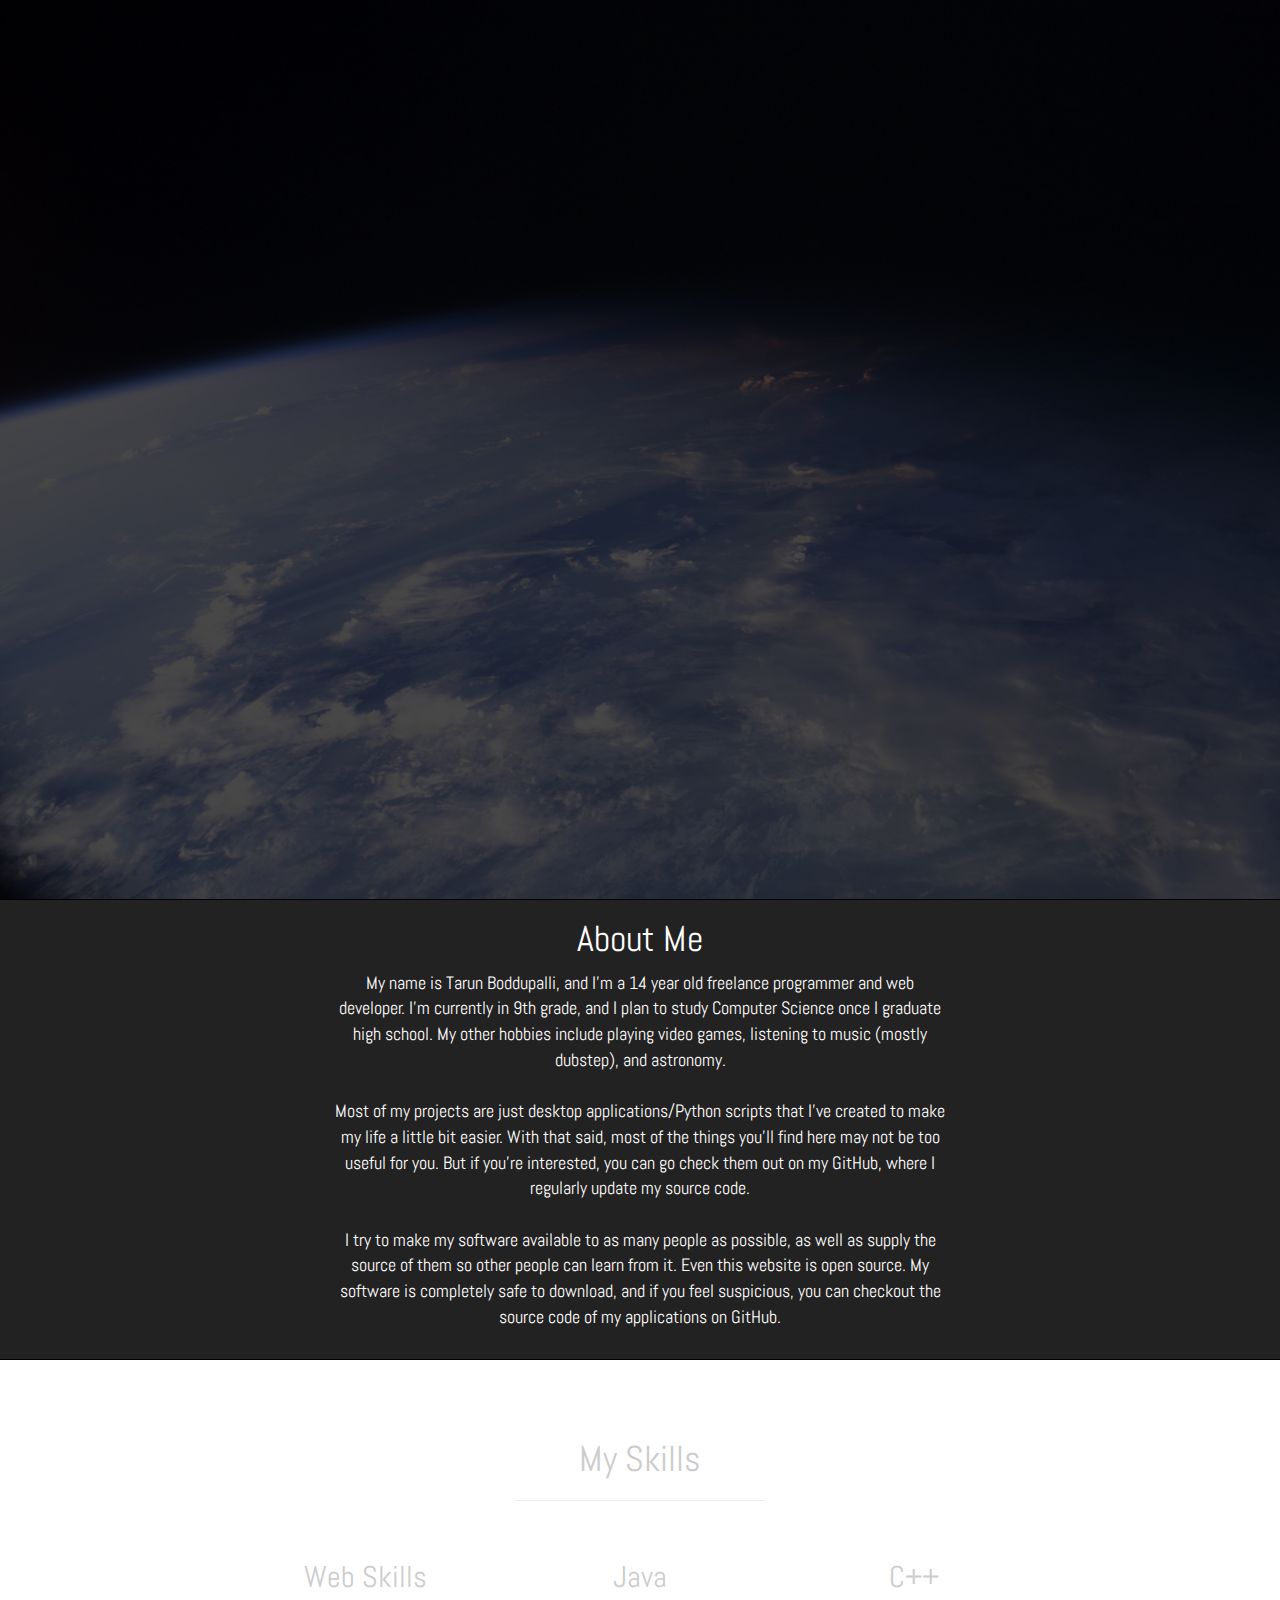
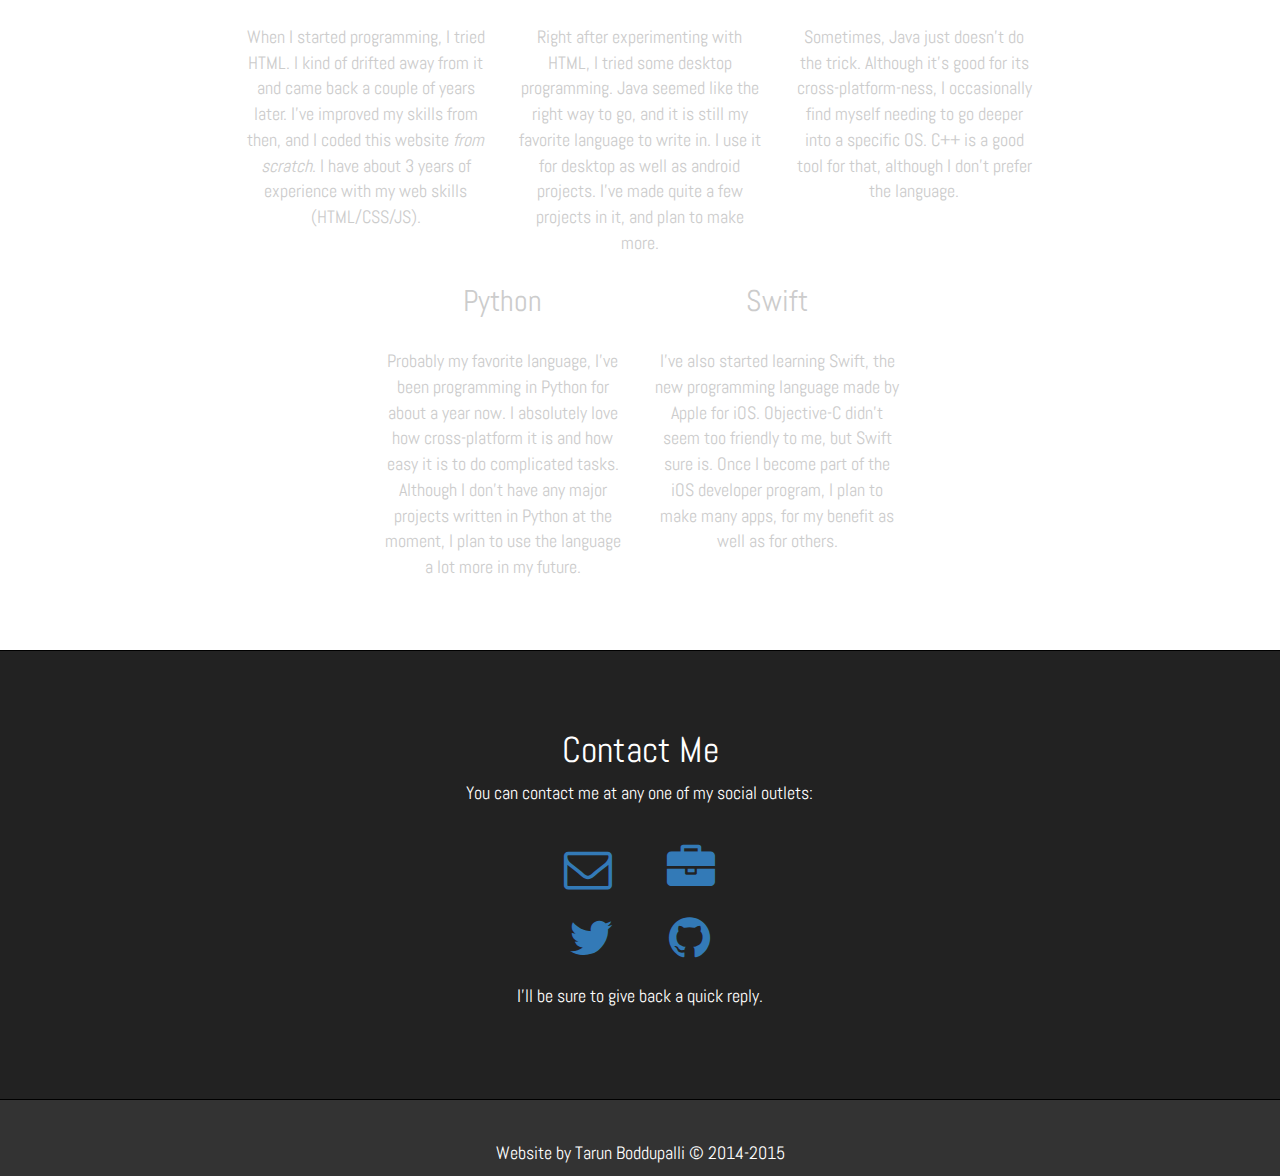
<file: index.html>
<!DOCTYPE html>
<html>
<head>
	<title>Tarun Boddupalli</title>

	<link rel="apple-touch-icon-precomposed" sizes="152x152" href="res/img/apple-icon.png">
	<link rel="shortcut icon" href="res/img/apple-icon.png">

	<link rel="stylesheet" type="text/css" href="css/bootstrap.min.css"/>
	<link rel="stylesheet" type="text/css" href="css/font-awesome.min.css">
	<link rel="stylesheet" type="text/css" href="css/main.css"/>

	<script type="text/javascript" src="js/jquery.min.js"></script>
	<script type="text/javascript" src="js/main.js"></script>
	
</head>
<body>
	<header class="container-fluid slide header earth">
		<div class="text-vertical-center">
			<h1 class="name init-opacity">Tarun Boddupalli</h1>
			<br><br>
			<h2 class="prof init-opacity"><em>Programmer</em></h2>
			<h3 class="contact-anchor-button init-opacity"><a href="#contact-anchor">Contact</a></h3>
		</div>
	</header>

	<div class="container-fluid slide bg-primary">

		
		<div class="row">
			<h1>About Me</h1>
			<div class="col-6 col-offset-3">
				<p>
					My name is Tarun Boddupalli, and I'm a 14 year old freelance programmer and web developer. I'm currently in 9th grade, and I plan to study Computer Science once I graduate high school. My other hobbies include playing video games, listening to music (mostly dubstep), and astronomy.
					<br><br>
					Most of my projects are just desktop applications/Python scripts that I've created to make my life a little bit easier. With that said, most of the things you'll find here may not be too useful for you. But if you're interested, you can go check them out on my GitHub, where I regularly update my source code.
					<br><br>
					I try to make my software available to as many people as possible, as well as supply the source of them so other people can learn from it. Even this website is open source. My software is completely safe to download, and if you feel suspicious, you can checkout the source code of my applications on GitHub.
				</p>
			</div>
		</div>
		<br>
	</div>

	<div class="container-fluid slide earth">
		<br><br><br>

		<h1>My Skills</h1>
		<hr class="small">
		<br>

		<div class="row">

			<div class="col-8 col-offset-2">

				<div class="col-4">
					<h2>Web Skills</h2><br>
					<p>
						When I started programming, I tried HTML. I kind of drifted away from it and came back a couple of years later. I've improved my skills from then, and I coded this website <em>from scratch</em>. I have about 3 years of experience with my web skills (HTML/CSS/JS).
					</p>
				</div>
				<div class="col-4">
					<h2>Java</h2><br>
					<p>
						Right after experimenting with HTML, I tried some desktop programming. Java seemed like the right way to go, and it is still my favorite language to write in. I use it for desktop as well as android projects. I've made quite a few projects in it, and plan to make more.
					</p>
				</div>
				<div class="col-4">
					<h2>C++</h2><br>
					<p>
						Sometimes, Java just doesn't do the trick. Although it's good for its cross-platform-ness, I occasionally find myself needing to go deeper into a specific OS. C++ is a good tool for that, although I don't prefer the language.
					</p>
				</div>
			</div>
		</div>

		<div class="row">
			<div class="col-8 col-offset-2">
				<div class="col-4 col-offset-2">
					<h2>Python</h2><br>
					<p>
						Probably my favorite language, I've been programming in Python for about a year now. I absolutely love how cross-platform it is and how easy it is to do complicated tasks. Although I don't have any major projects written in Python at the moment, I plan to use the language a lot more in my future.
					</p>
				</div>
				<div class="col-4">
					<h2>Swift</h2><br>
					<p>
						I've also started learning Swift, the new programming language made by Apple for iOS. Objective-C didn't seem too friendly to me, but Swift sure is. Once I become part of the iOS developer program, I plan to make many apps, for my benefit as well as for others.
					</p>
				</div>
			</div>
		</div>

		<br><br><br>
	</div>

	<div class="container-fluid slide bg-primary contact-slide">
		<br><br><br>
		<h1>Contact Me</h1>
		<div class="row">
			<div class="col-4 col-offset-4">
				<p>You can contact me at any one of my social outlets:</p>
				<br>
				<p class="outlets">
					<a href="mailto:tarunbgamer@gmail.com"><span class="fa fa-envelope-o"></span></a>
					&nbsp; &nbsp;
					<a href="mailto:boddupallit@gmail.com"><span class="fa fa-briefcase"></span></a><br>
					<a href="http://twitter.com/javaftw"><span class="fa fa-twitter"></span></a>
					&nbsp; &nbsp;
					<a href="http://github.com/javaftw"><span class="fa fa-github"></span></a>
				</p>
				<p>I'll be sure to give back a quick reply.</p>
			</div>
		</div>
		<br><br><br><br>
	</div>

	<div class="container-fluid footer">
		<br><br>
		<p>Website by Tarun Boddupalli &copy; 2014-2015</p>
	</div>

</body>
</html>
</file>
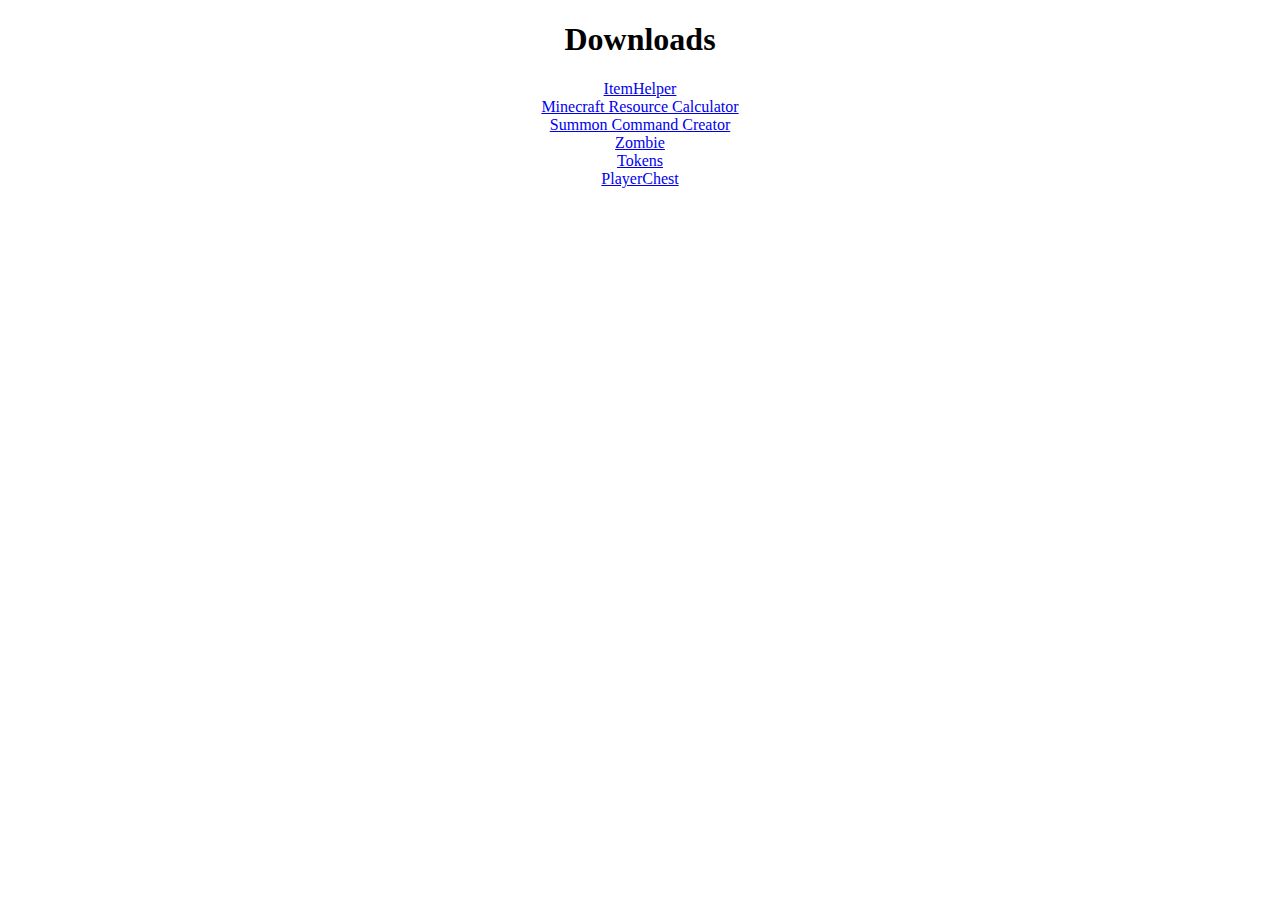
<file: downloads/index.html>
<!DOCTYPE html>
<html>
	<head>
		<title>Downloads</title>
	</head>
	<body>
		<center>
			<h1>Downloads</h1>
			<a href="ItemHelper.jar">ItemHelper</a><br>
			<a href="MinecraftResourceCalculator.jar">Minecraft Resource Calculator</a><br>
			<a href="SummonCommandCreator.jar">Summon Command Creator</a><br>
			<a href="Zombie.jar">Zombie</a><br>
			<a href="Tokens.jar">Tokens</a><br>
			<a href="PlayerChest.jar">PlayerChest</a><br>
		</center>
	</body>
</html>
</file>
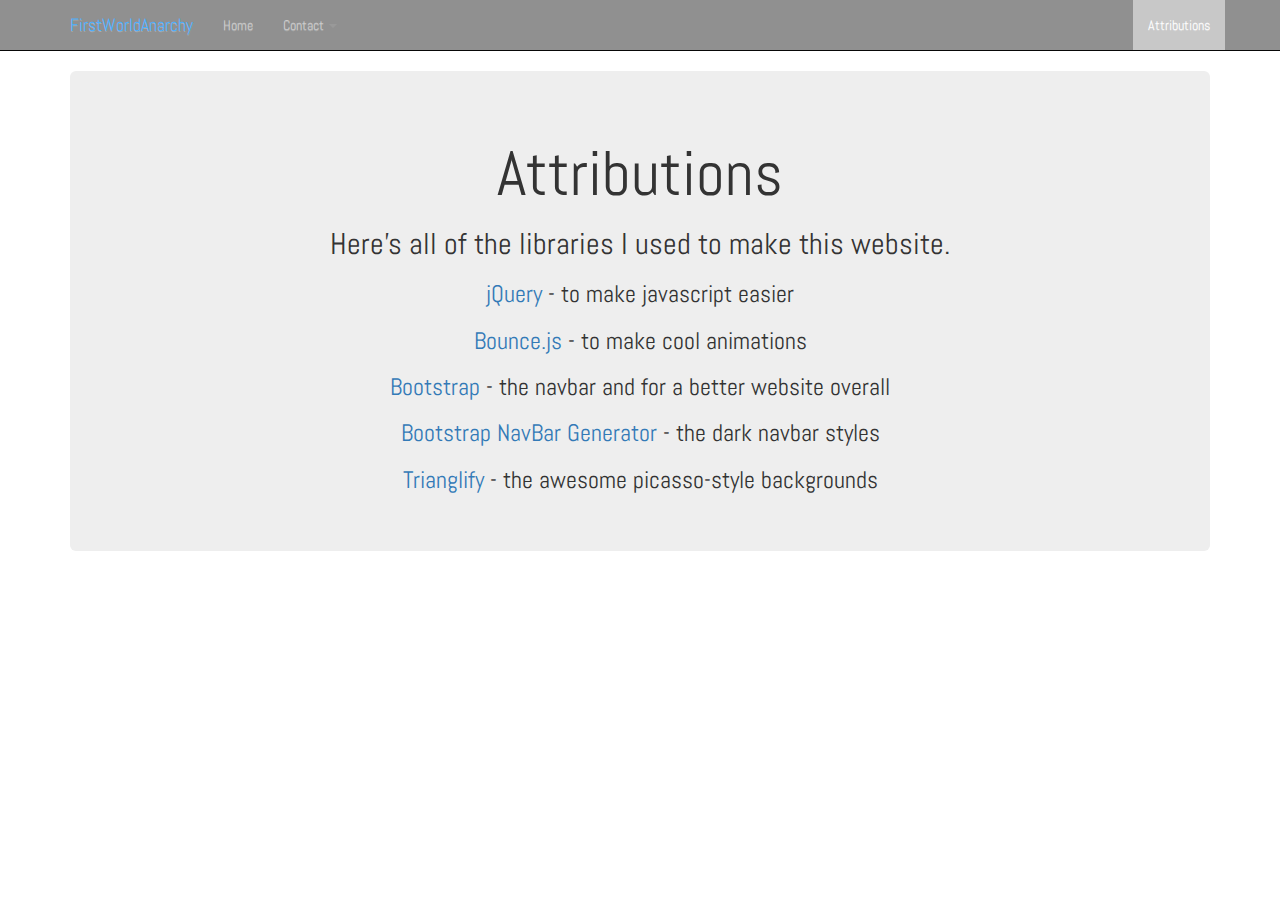
<file: attributions.html>
<!DOCTYPE html>
<html lang="en">
  <head>
  	<meta charset="utf-8">
    <meta http-equiv="X-UA-Compatible" content="IE=edge">
    <meta name="viewport" content="width=device-width, initial-scale=1">
    <title>FirstWorldAnarchy - Attributions</title>
    <!-- CSS -->
    <link href="css/bootstrap.min.css" rel="stylesheet">
    <link href="css/bootstrap-theme.min.css" rel="stylesheet">
    <link href="css/dark-nav.css" rel="stylesheet">
    <link href="css/main.css" rel="stylesheet">
    <!-- END CSS -->

    <!-- JS -->
    <script src="js/jquery-1.11.1.min.js"></script>
    <script src="js/bootstrap.min.js"></script>
    <script src="js/bounce.min.js"></script>
    <script src="http://d3js.org/d3.v3.min.js"></script>
    <script src="js/trianglify.min.js"></script>
    <script src="js/resources.js"></script>
    <script src="js/anim.js"></script>
    <script src="js/main.js"></script>
    <!-- END JS-->
  </head>
  <body>
  	<!-- NAVBAR -->
    <nav class="navbar navbar-static-top" role="navigation">
		  <div class="container">
		    <div class="navbar-header">
		      <button type="button" class="navbar-toggle collapsed" data-toggle="collapse" data-target=".navbar-collapse">
	            <span class="sr-only">Toggle navigation</span>
	            <span class="icon-bar"></span>
	            <span class="icon-bar"></span>
	            <span class="icon-bar"></span>
		    </button>
		      <a class="navbar-brand" href="#">FirstWorldAnarchy</a>
		    </div>
		    <div class="collapse navbar-collapse">
		      <ul class="nav navbar-nav">
		        <li><a href="index.html">Home</a></li>
		        <li class="dropdown">
		          <a href="#" class="dropdown-toggle" data-toggle="dropdown">Contact <span class="caret"></span></a>
		          <ul class="dropdown-menu" role="menu">
		            <li><a href="http://twitter.com/Javaftw">Twitter</a></li>
		            <li><a href="mailto:tarunbgamer@gmail.com">Email</a></li>
		          </ul>
		        </li>
		      </ul>
		      <ul class="nav navbar-nav navbar-right">
		        <li class="active"><a href="attributions.html">Attributions</a></li>
		      </ul>
		    </div>
		  </div>
		</nav>
		<!-- END NAVBAR -->
		<!-- MAIN CONTENT -->

		<div class="container">
			<div class="jumbotron content-container text-center header-box">
				<h1>Attributions</h1>
				<h2>Here's all of the libraries I used to make this website.</h2>
				<h3 class="header-info  opacity-0"><a href="http://jquery.com">jQuery</a> - to make javascript easier</h3>
				<h3 class="header-info  opacity-0"><a href="http://bouncejs.com">Bounce.js</a> - to make cool animations</h3>
				<h3 class="header-info  opacity-0"><a href="http://getbootstrap.com">Bootstrap</a> - the navbar and for a better website overall</h3>
				<h3 class="header-info  opacity-0"><a href="http://bootstrap3-menu.codedorigin.com/#">Bootstrap NavBar Generator</a> - the dark navbar styles</h3>
				<h3 class="header-info  opacity-0"><a href="http://qrohlf.com/trianglify/">Trianglify</a> - the awesome picasso-style backgrounds</h3>
			</div>
		</div>
		<!-- END MAIN CONTENT -->
		<script>
		  (function(i,s,o,g,r,a,m){i['GoogleAnalyticsObject']=r;i[r]=i[r]||function(){
		  (i[r].q=i[r].q||[]).push(arguments)},i[r].l=1*new Date();a=s.createElement(o),
		  m=s.getElementsByTagName(o)[0];a.async=1;a.src=g;m.parentNode.insertBefore(a,m)
		  })(window,document,'script','//www.google-analytics.com/analytics.js','ga');

		  ga('create', 'UA-56281084-1', 'auto');
		  ga('send', 'pageview');
		</script>
  </body>
</html>
</file>
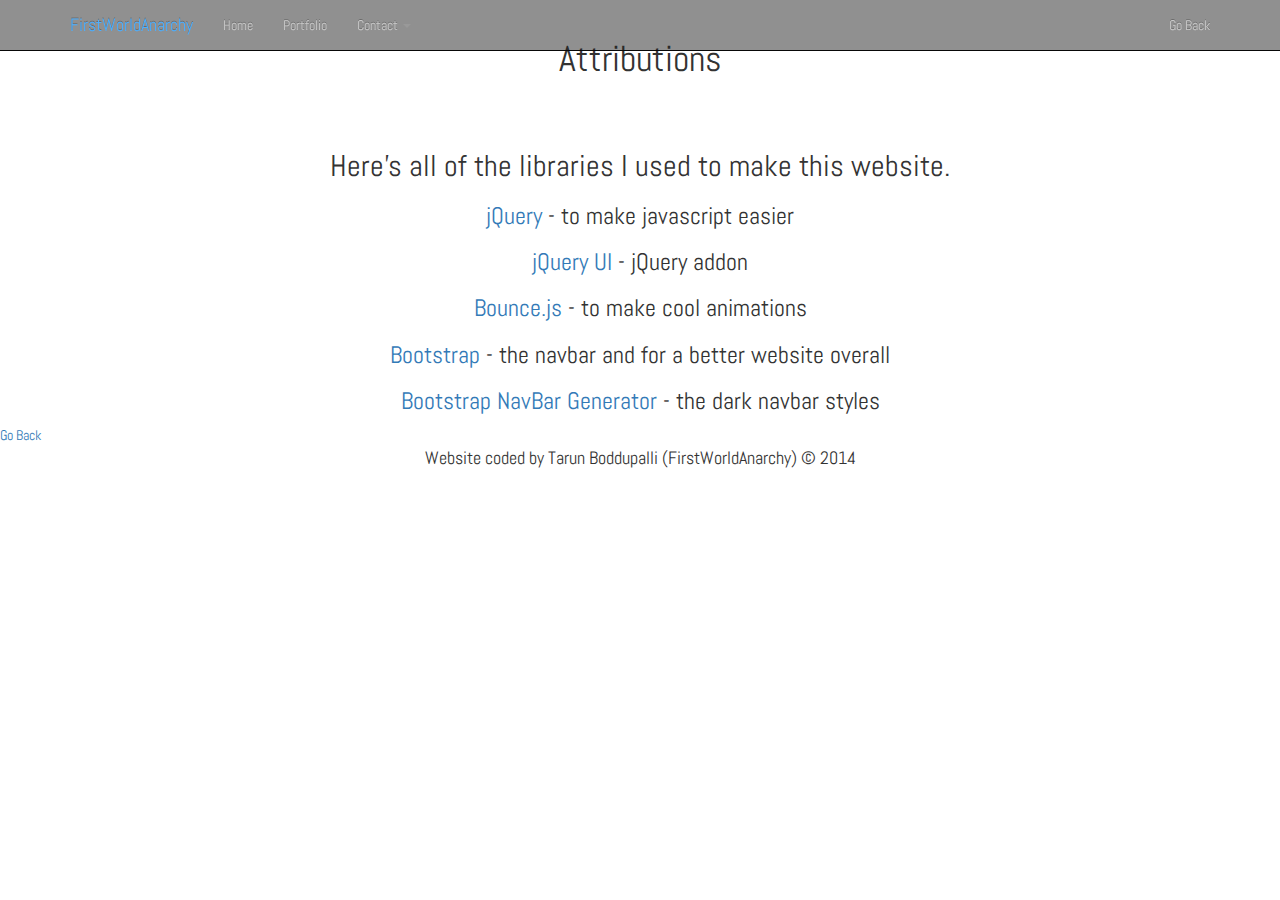
<file: biblio.html>
<!DOCTYPE html>
<html>
<head>
	<title>Resources</title>
    <meta charset="utf-8">
    <meta http-equiv="X-UA-Compatible" content="IE=edge">
    <meta name="viewport" content="width=device-width, initial-scale=1">
	<link rel="stylesheet" type="text/css" href="css/bootstrap.min.css"/>
	<link rel="stylesheet" type="text/css" href="css/bootstrap-theme.min.css"/>
	<link rel="stylesheet" type="text/css" href="css/dark-nav.css"/>
	<link rel="stylesheet" type="text/css" href="css/main.css"/>
	<script type="text/javascript" src="js/jquery-1.11.1.min.js"></script>
	<script type="text/javascript" src="js/bootstrap.min.js"></script>
	<script type="text/javascript" src="js/bounce.min.js"></script>
	<script src="http://d3js.org/d3.v3.min.js"></script>
	<script src="js/trianglify.min.js"></script>
	<script type="text/javascript" src="js/resources.js"></script>
	<script type="text/javascript" src="js/main.js"></script>
	<script type="text/javascript" src="js/anim.js"></script>
	<link rel="apple-touch-icon-precomposed" sizes="152x152" href="res/img/apple-icon.png">
	<link rel="shortcut icon" href="res/img/icon.png">
</head>
<body onload="resources.bgImages.setBgImage();">

	<div class="navbar navbar-inverse navbar-fixed-top" role="navigation">
      <div class="container">
        <div class="navbar-header">
	        <button type="button" class="navbar-toggle collapsed" data-toggle="collapse" data-target=".navbar-collapse">
	            <span class="sr-only">Toggle navigation</span>
	            <span class="icon-bar"></span>
	            <span class="icon-bar"></span>
	            <span class="icon-bar"></span>
		    </button>
          <a class="navbar-brand" href="#">FirstWorldAnarchy</a>
        </div>
        <div class="navbar-collapse collapse">
          <ul class="nav navbar-nav">
            <li><a href="index.html" class="delayLink">Home</a></li>
            <li><a href="portfolio.html" class="delayLink">Portfolio</a></li>
            <li class="dropdown">
	          <a href="#" class="dropdown-toggle" data-toggle="dropdown">Contact <span class="caret"></p></a>
	          <ul class="dropdown-menu navbar-inverse" role="menu">
	            <li><a href="http://twitter.com/JavaFTW">Twitter</a></li>
	            <li><a href="mailto:tarunbgamer@gmail.com?subject=firstworldanarchy.github.io">Email</a></li>
	          </ul>
	        </li>
          </ul>
          <ul class="nav navbar-nav navbar-right">
          	<li><a href="index.html">Go Back</a></li>
          </ul>
        </div>
      </div>
    </div>

	<div id="container">
		<br>
		<h1 class="header">Attributions</h1>
		<br>
		<br>
		<div id="info">
			<h2>Here's all of the libraries I used to make this website.</h2>
			<h3><span class="hoverBounce"><a href="http://jquery.com" class="delayLink">jQuery</a> - to make javascript easier</span></h3>
			<h3><span class="hoverBounce"><a href="http://jqueryui.com" class="delayLink">jQuery UI</a> - jQuery addon</span></h3>
			<h3><span class="hoverBounce"><a href="http://bouncejs.com" class="delayLink">Bounce.js</a> - to make cool animations</span></h3>
			<h3><span class="hoverBounce"><a href="http://getbootstrap.com" class="delayLink">Bootstrap</a> - the navbar and for a better website overall</span></h3>
			<h3><span class="hoverBounce"><a href="http://bootstrap3-menu.codedorigin.com/#" class="delayLink">Bootstrap NavBar Generator</a> - the dark navbar styles</span></h3>
		</div>
		<footer>
			<a href="index.html">Go Back</a>
			<p>Website coded by Tarun Boddupalli (FirstWorldAnarchy) &copy; 2014</p>
		</footer>
	</div>

	<script type="text/javascript">
	var hoverBounce = new Bounce();
	hoverBounce.translate({
		from: {x: 0, y: 0},
		to: {x: 50, y: 0},
		duration: 500,
		stiffness: 1
	}).translate({
		from: {x: 0, y: 0},
		to: {x: -50, y: 0},
		duration: 1000,
		stiffness: 1
	});
	$(".hoverBounce").mouseenter(function() {
		hoverBounce.applyTo($(this));
	});
	</script>
</body>
</html>
</file>
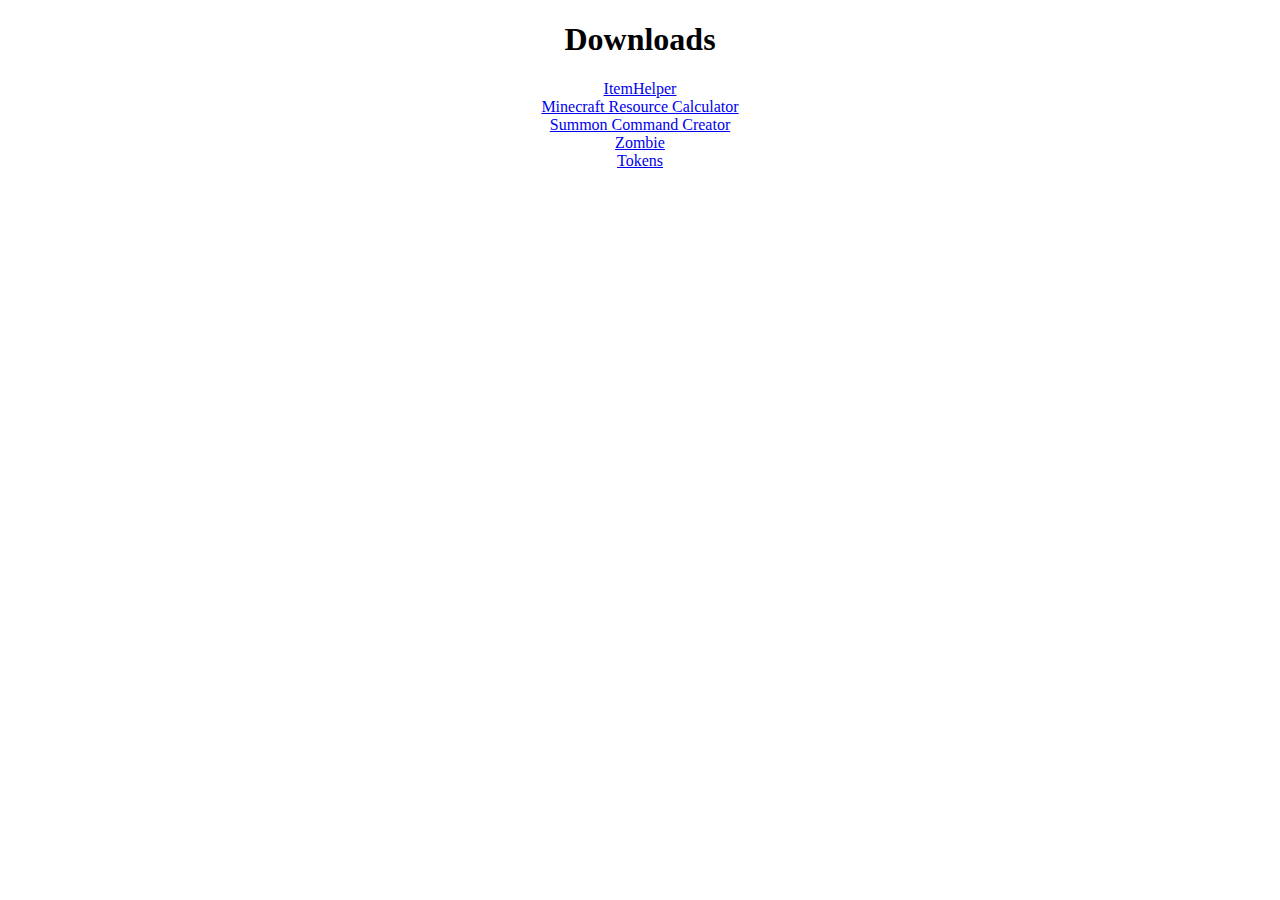
<file: downloads/downloads.html>
<!DOCTYPE html>
<html>
	<head>
		<title>Downloads</title>
	</head>
	<body>
		<center>
			<h1>Downloads</h1>
			<a href="ItemHelper.jar">ItemHelper</a><br>
			<a href="MinecraftResourceCalculator.jar">Minecraft Resource Calculator</a><br>
			<a href="SummonCommandCreator.jar">Summon Command Creator</a><br>
			<a href="Zombie.jar">Zombie</a><br>
			<a href="Tokens.jar">Tokens</a><br>
		</center>
	</body>
</html>
</file>
<file: css/main.css>
@import url(http://fonts.googleapis.com/css?family=Abel);

html, body {
    width: 100%;
    height: 100%;
    font-family: "Abel", Helvetica, Arial;
}

.earth {
    background: url(../res/img/background-space.jpeg);
    background-size: cover;
    background-attachment: fixed;
    color: #ccc;
}

.bg-primary {
    background-color: #222;
}

@media (max-width: 768px) {
    .earth {
        background-attachment: scroll;
        background-size: cover;
    }
}

.header, .full {
    position: relative;
    display: table;
    width: 100%;
    height: 100%;
}

hr.small {
    max-width: 250px;
}

.text-vertical-center {
    display: table-cell;
    text-align: center;
    vertical-align: middle;
}

.slide {
    position: relative;
    border-bottom: 1px solid black;
}

p {
    text-align: center;
    font-size: 18px;
}

.outlets {
    font-size: 48px;
}

.footer {
    background-color: #333;
    color: white;
}

.init-opacity {
    opacity: 0;
}

.animated {
  -webkit-animation-duration: 1s;
  animation-duration: 1s;
  -webkit-animation-fill-mode: both;
  animation-fill-mode: both;
}

@-webkit-keyframes fadeInUp {
  0% {
    opacity: 0;
    -webkit-transform: translate3d(0, 40%, 0);
    transform: translate3d(0, 40%, 0);
  }

  100% {
    opacity: 1;
    -webkit-transform: none;
    transform: none;
  }
}

@keyframes fadeInUp {
  0% {
    opacity: 0;
    -webkit-transform: translate3d(0, 40%, 0);
    transform: translate3d(0, 40%, 0);
  }

  100% {
    opacity: 1;
    -webkit-transform: none;
    transform: none;
  }
}

.fadeInUp {
  -webkit-animation-name: fadeInUp;
  animation-name: fadeInUp;
}
</file>
<file: css/dark-nav.css>
.navbar { background-color: rgba(34,34,34,0.5)}
.navbar .navbar-nav>.active>a:hover,.navbar .navbar-nav>li>a:hover, .navbar .navbar-nav>li>a:focus { background-color: rgba(89,89,89,0.5)}
.navbar .navbar-nav>.active>a,.navbar .navbar-nav>.open>a,.navbar .navbar-nav>.open>a, .navbar .navbar-nav>.open>a:hover,.navbar .navbar-nav>.open>a, .navbar .navbar-nav>.open>a:hover, .navbar .navbar-nav>.open>a:focus { background-color: rgba(255,255,255,0.5)}
.dropdown-menu { background-color: rgba(43,43,43,0.5)}
.dropdown-menu>li>a:hover, .dropdown-menu>li>a:focus { background-color: rgba(147,148,146,0.5)}
.navbar { background-image: none; }
.dropdown-menu>li>a:hover, .dropdown-menu>li>a:focus { background-image: none; }
.navbar { border-color: #080808}
.navbar .navbar-brand { color: #4CAFFF}
.navbar .navbar-brand:hover { color: #3983BF}
.navbar .navbar-nav>li>a { color: #CCCCCC}
.navbar .navbar-nav>li>a:hover, .navbar .navbar-nav>li>a:focus { color: #FFFFFF}
.navbar .navbar-nav>.active>a,.navbar .navbar-nav>.open>a, .navbar .navbar-nav>.open>a:hover, .navbar .navbar-nav>.open>a:focus { color: #FFFFFF}
.navbar .navbar-nav>.active>a:hover, .navbar .navbar-nav>.active>a:focus { color: #FFFFFF}
.dropdown-menu>li>a { color: #CCCCCC}
.dropdown-menu>li>a:hover, .dropdown-menu>li>a:focus { color: #D4D4D4}
.navbar .navbar-nav>.dropdown>a .caret { border-top-color: #999999}
.navbar .navbar-nav>.dropdown>a:hover .caret { border-top-color: #FFFFFF}
.navbar .navbar-nav>.dropdown>a .caret { border-bottom-color: #999999}
.navbar .navbar-nav>.dropdown>a:hover .caret { border-bottom-color: #FFFFFF}
</file>
